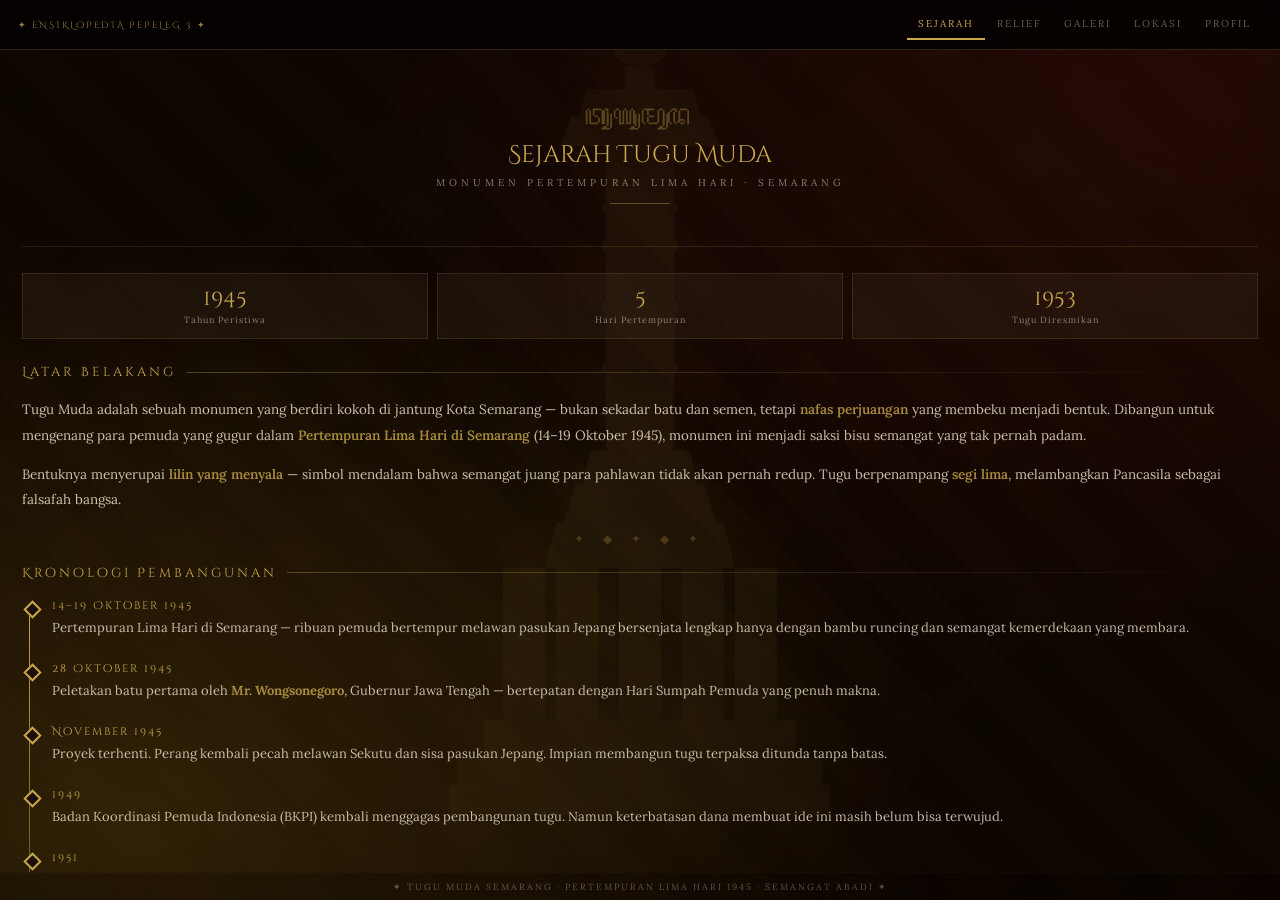
<file: index.html>
<!DOCTYPE html>
<html lang="id">
<head>
<meta charset="UTF-8">
<meta name="viewport" content="width=device-width, initial-scale=1.0">
<title>Sejarah — Tugu Muda Semarang</title>
<link rel="stylesheet" href="style.css">
</head>
<body>

<!-- TUGU MUDA SILHOUETTE BACKGROUND -->
<div id="bg">
  <svg class="tugu-silhouette" viewBox="0 0 200 520" xmlns="http://www.w3.org/2000/svg" fill="#C9A84C">
    <!-- API / Puncak -->
    <ellipse cx="100" cy="22" rx="8" ry="14"/>
    <path d="M92 30 Q88 20 84 14 Q89 22 94 28"/>
    <path d="M108 30 Q112 20 116 14 Q111 22 106 28"/>
    <!-- Kepala tugu -->
    <path d="M88 36 Q86 52 86 68 Q86 74 100 76 Q114 74 114 68 Q114 52 112 36 Z"/>
    <!-- Leher -->
    <rect x="92" y="76" width="16" height="12" rx="1"/>
    <!-- Bahu 1 (lebar) -->
    <path d="M72 88 L128 88 L132 102 L68 102 Z"/>
    <!-- Bahu 2 (lebih lebar) -->
    <path d="M64 102 L136 102 L142 118 L58 118 Z"/>
    <!-- Badan utama -->
    <rect x="82" y="118" width="36" height="160" rx="2"/>
    <!-- Ornamen horizontal badan -->
    <rect x="80" y="148" width="40" height="5" rx="1"/>
    <rect x="80" y="168" width="40" height="5" rx="1"/>
    <rect x="80" y="200" width="40" height="5" rx="1"/>
    <rect x="80" y="232" width="40" height="5" rx="1"/>
    <!-- Kaki / Pedestal 1 -->
    <path d="M74 278 L126 278 L130 296 L70 296 Z"/>
    <!-- Kaki / Pedestal 2 -->
    <path d="M66 296 L134 296 L140 316 L60 316 Z"/>
    <!-- Kaki / Pedestal 3 -->
    <path d="M56 316 L144 316 L150 340 L50 340 Z"/>
    <!-- Relief pilar 1 (kiri jauh) -->
    <rect x="28" y="340" width="22" height="80" rx="1"/>
    <rect x="29" y="355" width="20" height="3"/>
    <rect x="29" y="365" width="20" height="3"/>
    <rect x="29" y="375" width="20" height="3"/>
    <!-- Relief pilar 2 (kiri dekat) -->
    <rect x="56" y="340" width="22" height="80" rx="1"/>
    <rect x="57" y="355" width="20" height="3"/>
    <rect x="57" y="370" width="20" height="3"/>
    <!-- Pilar tengah -->
    <rect x="89" y="340" width="22" height="80" rx="1"/>
    <rect x="90" y="352" width="20" height="3"/>
    <rect x="90" y="365" width="20" height="3"/>
    <rect x="90" y="378" width="20" height="3"/>
    <!-- Relief pilar 4 (kanan dekat) -->
    <rect x="122" y="340" width="22" height="80" rx="1"/>
    <rect x="123" y="355" width="20" height="3"/>
    <rect x="123" y="370" width="20" height="3"/>
    <!-- Relief pilar 5 (kanan jauh) -->
    <rect x="150" y="340" width="22" height="80" rx="1"/>
    <rect x="151" y="355" width="20" height="3"/>
    <rect x="151" y="365" width="20" height="3"/>
    <rect x="151" y="375" width="20" height="3"/>
    <!-- Landasan utama -->
    <rect x="18" y="420" width="164" height="20" rx="2"/>
    <!-- Kolam -->
    <rect x="4" y="440" width="192" height="14" rx="3"/>
    <!-- Bambu runcing kecil (5 buah) -->
    <polygon points="38,440 40,400 42,440"/>
    <polygon points="65,440 67,408 69,440"/>
    <polygon points="99,440 101,396 103,440"/>
    <polygon points="131,440 133,408 135,440"/>
    <polygon points="158,440 160,400 162,440"/>
    <!-- Dasar / Tanah -->
    <rect x="0" y="454" width="200" height="16" rx="0"/>
    <!-- Taman melingkar kecil -->
    <ellipse cx="100" cy="464" rx="98" ry="6" opacity="0.5"/>
  </svg>
</div>
<div class="batik"></div>
<div id="page-transition"></div>

<div id="app">
<nav>
  <div class="nav-brand">✦ ENSIKLOPEDIA PEPELEG 3 ✦</div>
  <div class="nav-links">
    <button class="nbtn on" data-page="index.html" onclick="goPage('index.html')">SEJARAH</button>
    <button class="nbtn" data-page="relief.html" onclick="goPage('relief.html')">RELIEF</button>
    <button class="nbtn" data-page="galeri.html" onclick="goPage('galeri.html')">GALERI</button>
    <button class="nbtn" data-page="lokasi.html" onclick="goPage('lokasi.html')">LOKASI</button>
    <button class="nbtn" data-page="profil.html" onclick="goPage('profil.html')">PROFIL</button>
  </div>
</nav>

<div id="pages">
<div class="page">

  <div class="hero">
    <div class="hero-jv">ꦠꦸꦒꦸꦩꦸꦢ</div>
    <div class="hero-h">Sejarah Tugu Muda</div>
    <div class="hero-s">Monumen Pertempuran Lima Hari · Semarang</div>
    <div class="hline"></div>
  </div>

  <div class="facts">
    <div class="fcard"><span class="fnum">1945</span><span class="flbl">Tahun Peristiwa</span></div>
    <div class="fcard"><span class="fnum">5</span><span class="flbl">Hari Pertempuran</span></div>
    <div class="fcard"><span class="fnum">1953</span><span class="flbl">Tugu Diresmikan</span></div>
  </div>

  <div class="stitle">Latar Belakang</div>
  <p class="prose">Tugu Muda adalah sebuah monumen yang berdiri kokoh di jantung Kota Semarang — bukan sekadar batu dan semen, tetapi <strong>nafas perjuangan</strong> yang membeku menjadi bentuk. Dibangun untuk mengenang para pemuda yang gugur dalam <strong>Pertempuran Lima Hari di Semarang</strong> (14–19 Oktober 1945), monumen ini menjadi saksi bisu semangat yang tak pernah padam.</p>
  <p class="prose">Bentuknya menyerupai <strong>lilin yang menyala</strong> — simbol mendalam bahwa semangat juang para pahlawan tidak akan pernah redup. Tugu berpenampang <strong>segi lima</strong>, melambangkan Pancasila sebagai falsafah bangsa.</p>

  <div class="orn">✦ ◆ ✦ ◆ ✦</div>

  <div class="stitle">Kronologi Pembangunan</div>
  <div class="tl">
    <div class="tli">
      <div class="tldot"></div>
      <div class="tly">14–19 Oktober 1945</div>
      <div class="tlt">Pertempuran Lima Hari di Semarang — ribuan pemuda bertempur melawan pasukan Jepang bersenjata lengkap hanya dengan bambu runcing dan semangat kemerdekaan yang membara.</div>
    </div>
    <div class="tli">
      <div class="tldot"></div>
      <div class="tly">28 Oktober 1945</div>
      <div class="tlt">Peletakan batu pertama oleh <strong style="color:var(--gold)">Mr. Wongsonegoro</strong>, Gubernur Jawa Tengah — bertepatan dengan Hari Sumpah Pemuda yang penuh makna.</div>
    </div>
    <div class="tli">
      <div class="tldot"></div>
      <div class="tly">November 1945</div>
      <div class="tlt">Proyek terhenti. Perang kembali pecah melawan Sekutu dan sisa pasukan Jepang. Impian membangun tugu terpaksa ditunda tanpa batas.</div>
    </div>
    <div class="tli">
      <div class="tldot"></div>
      <div class="tly">1949</div>
      <div class="tlt">Badan Koordinasi Pemuda Indonesia (BKPI) kembali menggagas pembangunan tugu. Namun keterbatasan dana membuat ide ini masih belum bisa terwujud.</div>
    </div>
    <div class="tli">
      <div class="tldot"></div>
      <div class="tly">1951</div>
      <div class="tlt">Wali Kota <strong style="color:var(--gold)">Hadi Soebeno Sosro Wedoyo</strong> membentuk Panitia Tugu Muda. Lokasi dipindahkan ke bundaran depan Lawang Sewu — titik pertemuan Jl. Pemuda, Jl. Imam Bonjol, Jl. Dr. Sutomo, dan Jl. Pandanaran.</div>
    </div>
    <div class="tli">
      <div class="tldot"></div>
      <div class="tly">10 November 1951</div>
      <div class="tlt">Gubernur Jawa Tengah <strong style="color:var(--gold)">Boediono</strong> meletakkan batu pertama di lokasi baru. Pembangunan resmi dimulai.</div>
    </div>
    <div class="tli">
      <div class="tldot lit"></div>
      <div class="tly">20 Mei 1953</div>
      <div class="tlt">Tugu Muda resmi diresmikan oleh Presiden <strong style="color:var(--gold)">Ir. Soekarno</strong>. Tugu berpenampang segi lima dengan tiga bagian — landasan, badan, dan kepala — akhirnya berdiri megah menjadi kebanggaan Kota Semarang.</div>
    </div>
  </div>

  <div class="orn">◆ ✦ ◆</div>

  <div class="stitle">Arsitektur & Makna</div>
  <p class="prose">Tugu ini terdiri dari tiga bagian utama: <strong>landasan</strong> dengan lima sangga pilar berukir relief, <strong>badan</strong> tugu yang menjulang, dan <strong>kepala</strong> berbentuk nyala api. Di sekelilingnya terdapat kolam hias, taman kota, air mancur, dan <strong>5 replika bambu runcing</strong> — simbol lima hari perlawanan heroik.</p>

</div>
</div>
<footer>✦ TUGU MUDA SEMARANG · PERTEMPURAN LIMA HARI 1945 · SEMANGAT ABADI ✦</footer>
</div>

<script src="script.js"></script>
</body>
</html>
</file>
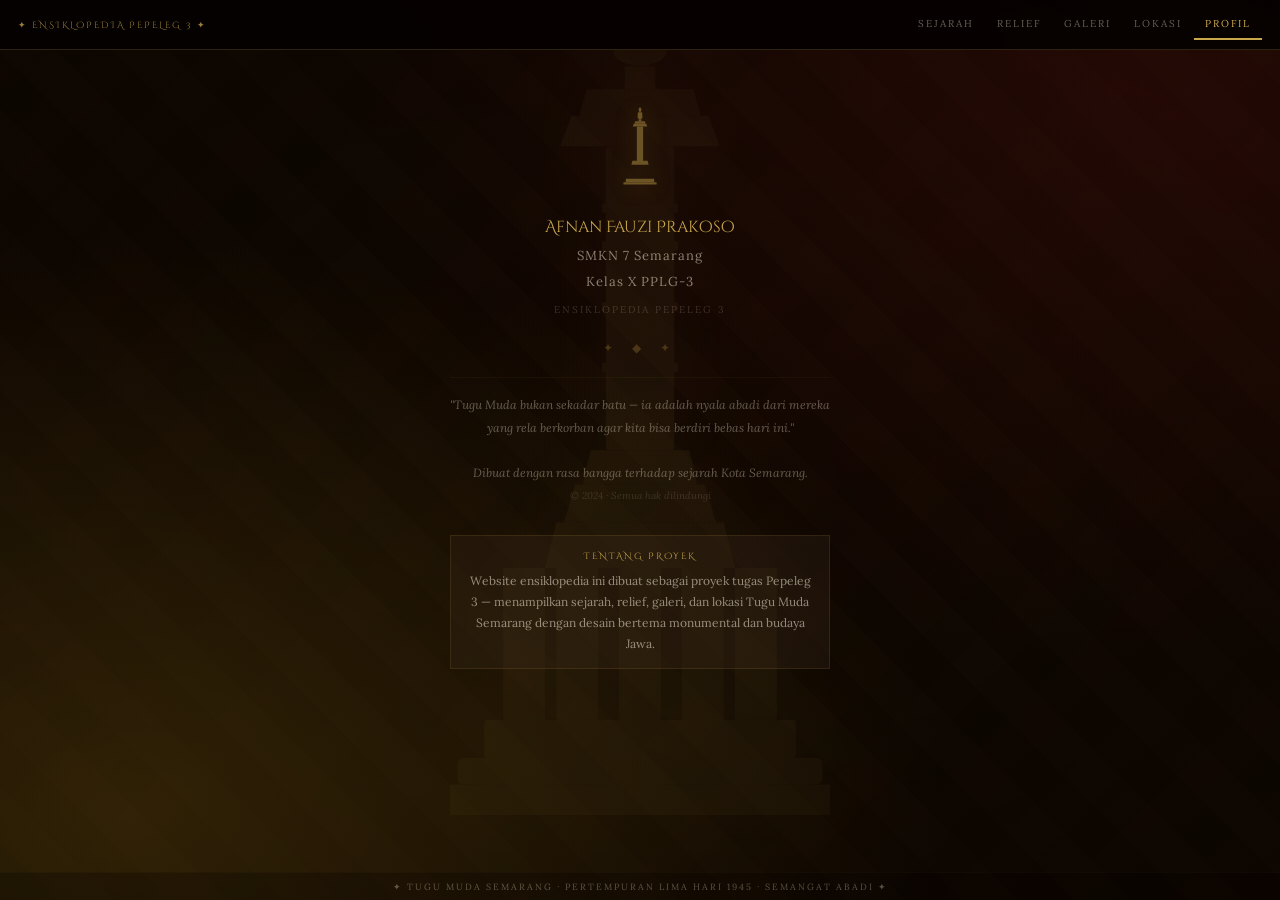
<file: profil.html>
<!DOCTYPE html>
<html lang="id">
<head>
<meta charset="UTF-8">
<meta name="viewport" content="width=device-width, initial-scale=1.0">
<title>Profil — Tugu Muda Semarang</title>
<link rel="stylesheet" href="style.css">
</head>
<body>

<div id="bg">
  <svg class="tugu-silhouette" viewBox="0 0 200 520" xmlns="http://www.w3.org/2000/svg" fill="#C9A84C">
    <ellipse cx="100" cy="22" rx="8" ry="14"/>
    <path d="M92 30 Q88 20 84 14 Q89 22 94 28"/>
    <path d="M108 30 Q112 20 116 14 Q111 22 106 28"/>
    <path d="M88 36 Q86 52 86 68 Q86 74 100 76 Q114 74 114 68 Q114 52 112 36 Z"/>
    <rect x="92" y="76" width="16" height="12" rx="1"/>
    <path d="M72 88 L128 88 L132 102 L68 102 Z"/>
    <path d="M64 102 L136 102 L142 118 L58 118 Z"/>
    <rect x="82" y="118" width="36" height="160" rx="2"/>
    <rect x="80" y="148" width="40" height="5" rx="1"/>
    <rect x="80" y="168" width="40" height="5" rx="1"/>
    <rect x="80" y="200" width="40" height="5" rx="1"/>
    <rect x="80" y="232" width="40" height="5" rx="1"/>
    <path d="M74 278 L126 278 L130 296 L70 296 Z"/>
    <path d="M66 296 L134 296 L140 316 L60 316 Z"/>
    <path d="M56 316 L144 316 L150 340 L50 340 Z"/>
    <rect x="28" y="340" width="22" height="80" rx="1"/>
    <rect x="29" y="355" width="20" height="3"/>
    <rect x="29" y="365" width="20" height="3"/>
    <rect x="29" y="375" width="20" height="3"/>
    <rect x="56" y="340" width="22" height="80" rx="1"/>
    <rect x="57" y="355" width="20" height="3"/>
    <rect x="57" y="370" width="20" height="3"/>
    <rect x="89" y="340" width="22" height="80" rx="1"/>
    <rect x="90" y="352" width="20" height="3"/>
    <rect x="90" y="365" width="20" height="3"/>
    <rect x="90" y="378" width="20" height="3"/>
    <rect x="122" y="340" width="22" height="80" rx="1"/>
    <rect x="123" y="355" width="20" height="3"/>
    <rect x="123" y="370" width="20" height="3"/>
    <rect x="150" y="340" width="22" height="80" rx="1"/>
    <rect x="151" y="355" width="20" height="3"/>
    <rect x="151" y="365" width="20" height="3"/>
    <rect x="151" y="375" width="20" height="3"/>
    <rect x="18" y="420" width="164" height="20" rx="2"/>
    <rect x="4" y="440" width="192" height="14" rx="3"/>
    <polygon points="38,440 40,400 42,440"/>
    <polygon points="65,440 67,408 69,440"/>
    <polygon points="99,440 101,396 103,440"/>
    <polygon points="131,440 133,408 135,440"/>
    <polygon points="158,440 160,400 162,440"/>
    <rect x="0" y="454" width="200" height="16" rx="0"/>
    <ellipse cx="100" cy="464" rx="98" ry="6" opacity="0.5"/>
  </svg>
</div>
<div class="batik"></div>
<div id="page-transition"></div>

<div id="app">
<nav>
  <div class="nav-brand">✦ ENSIKLOPEDIA PEPELEG 3 ✦</div>
  <div class="nav-links">
    <button class="nbtn" data-page="index.html" onclick="goPage('index.html')">SEJARAH</button>
    <button class="nbtn" data-page="relief.html" onclick="goPage('relief.html')">RELIEF</button>
    <button class="nbtn" data-page="galeri.html" onclick="goPage('galeri.html')">GALERI</button>
    <button class="nbtn" data-page="lokasi.html" onclick="goPage('lokasi.html')">LOKASI</button>
    <button class="nbtn on" data-page="profil.html" onclick="goPage('profil.html')">PROFIL</button>
  </div>
</nav>

<div id="pages">
<div class="page">

  <div class="pbox">
    <!-- Ikon tugu kecil dekoratif -->
    <svg width="60" height="90" viewBox="0 0 200 520" xmlns="http://www.w3.org/2000/svg" fill="#C9A84C" style="margin:0 auto 20px;display:block;opacity:0.45;filter:drop-shadow(0 0 12px rgba(201,168,76,0.5))">
      <ellipse cx="100" cy="22" rx="8" ry="14"/>
      <path d="M88 36 Q86 52 86 68 Q86 74 100 76 Q114 74 114 68 Q114 52 112 36 Z"/>
      <rect x="92" y="76" width="16" height="12" rx="1"/>
      <path d="M72 88 L128 88 L132 102 L68 102 Z"/>
      <path d="M64 102 L136 102 L142 118 L58 118 Z"/>
      <rect x="82" y="118" width="36" height="200" rx="2"/>
      <path d="M56 316 L144 316 L150 340 L50 340 Z"/>
      <rect x="18" y="420" width="164" height="20" rx="2"/>
      <rect x="4" y="440" width="192" height="14" rx="3"/>
    </svg>

    <div class="pname">Afnan Fauzi Prakoso</div>
    <div class="pinfo">
      <div>SMKN 7 Semarang</div>
      <div>Kelas X PPLG-3</div>
      <div style="margin-top:5px;opacity:.35;font-size:10px;letter-spacing:2px">ENSIKLOPEDIA PEPELEG 3</div>
    </div>

    <div class="orn" style="margin:20px 0 0">✦ ◆ ✦</div>

    <div class="pquote">
      "Tugu Muda bukan sekadar batu — ia adalah nyala abadi dari mereka yang rela berkorban agar kita bisa berdiri bebas hari ini."
      <br><br>
      Dibuat dengan rasa bangga terhadap sejarah Kota Semarang.<br>
      <span style="opacity:.4;font-size:10px">© 2024 · Semua hak dilindungi</span>
    </div>

    <div style="margin-top:28px;padding:14px;background:rgba(61,43,31,.28);border:1px solid rgba(201,168,76,.12)">
      <p style="color:var(--gold);font-family:'Cinzel Decorative',serif;font-size:9px;letter-spacing:2px;margin-bottom:8px">TENTANG PROYEK</p>
      <p style="color:var(--cream);font-size:12px;opacity:.55;line-height:1.75">
        Website ensiklopedia ini dibuat sebagai proyek tugas Pepeleg 3 — menampilkan sejarah, relief, galeri, dan lokasi Tugu Muda Semarang dengan desain bertema monumental dan budaya Jawa.
      </p>
    </div>

  </div>

</div>
</div>
<footer>✦ TUGU MUDA SEMARANG · PERTEMPURAN LIMA HARI 1945 · SEMANGAT ABADI ✦</footer>
</div>

<script src="script.js"></script>
</body>
</html>
</file>
<file: style.css>
@import url('https://fonts.googleapis.com/css2?family=Cinzel+Decorative:wght@400;700&family=Lora:ital,wght@0,400;0,600;1,400&display=swap');

*{margin:0;padding:0;box-sizing:border-box}
:root{
  --gold:#C9A84C;--darkgold:#8B6914;--cream:#F5EDD6;
  --brown:#3D2B1F;--darkbrown:#1A0F0A;--red:#8B1A1A;--ink:#0d0600;
}
html,body{width:100%;height:100%;overflow:hidden;background:var(--ink);font-family:'Lora',Georgia,serif}

/* ═══════════════════════════════════════════
   TUGU MUDA BACKGROUND SILHOUETTE
   ═══════════════════════════════════════════ */
#bg{
  position:fixed;inset:0;pointer-events:none;z-index:0;overflow:hidden;
  display:flex;align-items:flex-end;justify-content:center;
}
.tugu-silhouette{
  width:min(380px, 55vw);
  height:auto;
  opacity:0.07;
  filter:drop-shadow(0 0 40px rgba(201,168,76,0.5));
  animation:tuguGlow 6s ease-in-out infinite;
  transform-origin:bottom center;
  margin-bottom: -10px;
}
@keyframes tuguGlow{
  0%,100%{opacity:0.07;filter:drop-shadow(0 0 30px rgba(201,168,76,0.3))}
  50%{opacity:0.11;filter:drop-shadow(0 0 55px rgba(201,168,76,0.6))}
}

/* Batik overlay */
.batik{
  position:fixed;inset:0;
  background:
    radial-gradient(ellipse at 10% 90%,rgba(139,105,20,.28) 0%,transparent 50%),
    radial-gradient(ellipse at 90% 10%,rgba(139,26,26,.18) 0%,transparent 50%),
    radial-gradient(ellipse at 50% 50%,rgba(18,8,0,0) 0%,rgba(13,6,0,0.55) 100%),
    repeating-linear-gradient(45deg,transparent,transparent 40px,rgba(201,168,76,.016) 40px,rgba(201,168,76,.016) 80px),
    repeating-linear-gradient(-45deg,transparent,transparent 40px,rgba(139,26,26,.01) 40px,rgba(139,26,26,.01) 80px);
  pointer-events:none;z-index:1
}

/* ═══════════════════════════════════════════
   APP SHELL
   ═══════════════════════════════════════════ */
#app{
  position:relative;z-index:10;width:100%;height:100vh;
  display:flex;flex-direction:column;
  opacity:0;animation:appFadeIn 0.8s ease forwards 0.1s;
}
@keyframes appFadeIn{to{opacity:1}}

/* ═══════════════════════════════════════════
   NAV
   ═══════════════════════════════════════════ */
nav{
  background:rgba(6,2,0,.94);
  border-bottom:1px solid rgba(201,168,76,.2);
  padding:0 18px;
  display:flex;align-items:center;justify-content:space-between;
  height:50px;flex-shrink:0;
  backdrop-filter:blur(16px);
}
.nav-brand{font-family:'Cinzel Decorative',serif;color:var(--gold);font-size:9px;letter-spacing:2px;opacity:.75}
.nav-links{display:flex;gap:1px}
.nbtn{
  background:none;border:none;border-bottom:2px solid transparent;
  color:rgba(245,237,214,.4);font-family:'Lora',serif;font-size:10px;
  letter-spacing:2px;padding:8px 11px;cursor:pointer;transition:all .3s;text-transform:uppercase
}
.nbtn:hover{color:var(--gold)}
.nbtn.on{color:var(--gold);border-bottom-color:var(--gold)}

/* ═══════════════════════════════════════════
   PAGES — SMOOTH PAGE TRANSITIONS
   ═══════════════════════════════════════════ */
#pages{flex:1;overflow:hidden;position:relative}
.page{
  position:absolute;inset:0;overflow-y:auto;
  padding:28px 22px 44px;
  opacity:0;
  transform:translateY(18px);
  transition:opacity 0.5s cubic-bezier(.4,0,.2,1), transform 0.5s cubic-bezier(.4,0,.2,1);
  pointer-events:none;
  scrollbar-width:thin;scrollbar-color:var(--darkgold) transparent;
  will-change:opacity,transform;
}
.page::-webkit-scrollbar{width:3px}
.page::-webkit-scrollbar-thumb{background:var(--darkgold)}
.page.on{
  opacity:1;
  transform:translateY(0);
  pointer-events:all;
}
/* Page masuk dari kanan saat navigasi */
.page.slide-from-right{transform:translateX(28px);opacity:0}
.page.slide-from-left{transform:translateX(-28px);opacity:0}

/* ═══════════════════════════════════════════
   PAGE TRANSITION OVERLAY
   ═══════════════════════════════════════════ */
#page-transition{
  position:fixed;inset:0;z-index:200;
  background:rgba(13,6,0,0.0);
  pointer-events:none;
  transition:background 0.22s ease;
}
#page-transition.flash{background:rgba(13,6,0,0.35)}

/* ═══════════════════════════════════════════
   HERO
   ═══════════════════════════════════════════ */
.hero{text-align:center;padding:20px 0 28px;border-bottom:1px solid rgba(201,168,76,.15);margin-bottom:26px}
.hero-jv{font-size:28px;color:var(--gold);opacity:.35;margin-bottom:6px}
.hero-h{font-family:'Cinzel Decorative',serif;color:var(--gold);font-size:24px;line-height:1.25;margin-bottom:6px}
.hero-s{color:var(--cream);opacity:.5;font-size:10px;letter-spacing:4px;text-transform:uppercase}
.hline{width:60px;height:1px;background:var(--gold);margin:14px auto;opacity:.4}

/* ═══════════════════════════════════════════
   FACT CARDS
   ═══════════════════════════════════════════ */
.facts{display:grid;grid-template-columns:repeat(3,1fr);gap:9px;margin-bottom:24px}
.fcard{background:rgba(61,43,31,.3);border:1px solid rgba(201,168,76,.15);padding:13px;text-align:center}
.fnum{font-family:'Cinzel Decorative',serif;color:var(--gold);font-size:22px;display:block;line-height:1.1}
.flbl{color:var(--cream);opacity:.5;font-size:9px;letter-spacing:1px;margin-top:3px;display:block}

/* ═══════════════════════════════════════════
   SECTION TITLE
   ═══════════════════════════════════════════ */
.stitle{
  font-family:'Cinzel Decorative',serif;color:var(--gold);
  font-size:13px;letter-spacing:3px;margin-bottom:16px;
  display:flex;align-items:center;gap:10px
}
.stitle::after{content:'';flex:1;height:1px;background:linear-gradient(to right,rgba(201,168,76,.35),transparent)}

/* ═══════════════════════════════════════════
   PROSE
   ═══════════════════════════════════════════ */
.prose{color:var(--cream);font-size:13.5px;line-height:1.88;opacity:.8;margin-bottom:14px}
.prose strong{color:var(--gold);font-weight:600;opacity:1}

/* ═══════════════════════════════════════════
   ORNAMENT
   ═══════════════════════════════════════════ */
.orn{text-align:center;color:var(--gold);opacity:.25;letter-spacing:8px;font-size:12px;margin:18px 0}

/* ═══════════════════════════════════════════
   TIMELINE
   ═══════════════════════════════════════════ */
.tl{position:relative;padding-left:30px}
.tl::before{content:'';position:absolute;left:7px;top:6px;bottom:6px;width:1px;background:linear-gradient(to bottom,var(--gold),transparent)}
.tli{position:relative;margin-bottom:22px}
.tldot{position:absolute;left:-26px;top:5px;width:13px;height:13px;border:2px solid var(--gold);background:var(--darkbrown);transform:rotate(45deg)}
.tldot.lit{background:var(--gold)}
.tly{font-family:'Cinzel Decorative',serif;color:var(--gold);font-size:11px;letter-spacing:2px;margin-bottom:3px}
.tlt{color:var(--cream);font-size:13px;line-height:1.78;opacity:.78}

/* ═══════════════════════════════════════════
   RELIEF
   ═══════════════════════════════════════════ */
.rgrid{display:grid;grid-template-columns:1fr 1fr;gap:10px;margin-bottom:22px}
.rcard{
  background:rgba(61,43,31,.35);border:1px solid rgba(201,168,76,.15);
  padding:15px;cursor:pointer;transition:all .3s;position:relative;overflow:hidden
}
.rcard::after{content:'▾';position:absolute;right:12px;top:12px;color:var(--gold);opacity:.35;font-size:13px;transition:transform .3s}
.rcard.open::after{transform:rotate(180deg)}
.rcard:hover{border-color:rgba(201,168,76,.4);background:rgba(61,43,31,.52)}
.rnum{font-family:'Cinzel Decorative',serif;color:var(--gold);font-size:20px;opacity:.25;line-height:1;margin-bottom:4px}
.rname{font-family:'Lora',serif;font-weight:600;color:var(--cream);font-size:13px;margin-bottom:0}
.rdesc{font-family:'Lora',serif;font-size:12px;color:var(--cream);opacity:.62;line-height:1.72;margin-top:10px;display:none;border-top:1px solid rgba(201,168,76,.12);padding-top:10px}
.rcard.open .rdesc{display:block}
.rcard.full{grid-column:1/-1}
.rimg{width:100%;aspect-ratio:16/7;background:rgba(61,43,31,.5);border:1px dashed rgba(201,168,76,.2);display:flex;align-items:center;justify-content:center;margin-bottom:12px;font-size:10px;color:var(--gold);opacity:.4;letter-spacing:2px;font-family:'Cinzel Decorative',serif}
.rimg img{width:100%;height:100%;object-fit:cover;opacity:.75}

/* ═══════════════════════════════════════════
   GALLERY
   ═══════════════════════════════════════════ */
.gtabs{display:flex;gap:6px;margin-bottom:16px;flex-wrap:wrap}
.gtab{
  background:none;border:1px solid rgba(201,168,76,.22);
  color:rgba(245,237,214,.4);font-family:'Lora',serif;font-size:10px;
  letter-spacing:1px;padding:6px 14px;cursor:pointer;transition:all .3s
}
.gtab.on,.gtab:hover{background:rgba(201,168,76,.1);border-color:var(--gold);color:var(--gold)}
.ggrid{display:grid;grid-template-columns:repeat(3,1fr);gap:8px;margin-bottom:11px}
.gi{
  aspect-ratio:4/3;background:rgba(61,43,31,.4);border:1px solid rgba(201,168,76,.12);
  display:flex;flex-direction:column;align-items:center;justify-content:center;
  cursor:pointer;transition:all .3s;padding:10px;text-align:center;overflow:hidden;position:relative
}
.gi img{position:absolute;inset:0;width:100%;height:100%;object-fit:cover;opacity:.55;transition:opacity .3s}
.gi:hover img{opacity:.75}
.gi:hover{border-color:rgba(201,168,76,.45);background:rgba(61,43,31,.65)}
.gi-overlay{position:relative;z-index:1;text-align:center;background:rgba(0,0,0,.35);padding:4px 8px;border-radius:2px}
.gico{font-size:24px;margin-bottom:4px;opacity:.4}
.glbl{color:var(--cream);opacity:.4;font-size:9px;letter-spacing:1px;line-height:1.5}
.gnote{
  font-family:'Lora',serif;font-style:italic;color:var(--cream);opacity:.42;
  font-size:11px;text-align:center;min-height:44px;transition:all .3s;padding:8px;
  border-top:1px solid rgba(201,168,76,.1);margin-top:4px
}

/* ═══════════════════════════════════════════
   LOKASI
   ═══════════════════════════════════════════ */
.lbox{background:rgba(61,43,31,.32);border:1px solid rgba(201,168,76,.15);padding:16px;margin-bottom:13px}
.lname{font-family:'Cinzel Decorative',serif;color:var(--gold);font-size:11px;margin-bottom:5px}
.ldesc{color:var(--cream);font-size:12.5px;opacity:.7;line-height:1.65}
.jlist{list-style:none;margin:9px 0}
.jlist li{color:var(--cream);font-size:12.5px;opacity:.65;padding:5px 0;border-bottom:1px solid rgba(201,168,76,.07);display:flex;align-items:center;gap:7px}
.jlist li::before{content:'◆';color:var(--gold);font-size:7px;opacity:.45}

/* MAP */
.map-wrap{
  width:100%;aspect-ratio:16/9;border:1px solid rgba(201,168,76,.2);
  margin-bottom:16px;overflow:hidden;position:relative;background:#0a0500;
}
.map-wrap iframe{width:100%;height:100%;border:none;filter:grayscale(.4) sepia(.2) brightness(.85);opacity:.9}
.map-label{
  position:absolute;top:10px;left:10px;z-index:1;
  background:rgba(18,8,0,.8);border:1px solid rgba(201,168,76,.3);
  color:var(--gold);font-family:'Cinzel Decorative',serif;font-size:9px;
  letter-spacing:2px;padding:5px 12px;pointer-events:none;
}

/* ═══════════════════════════════════════════
   BANGUNAN IKONIK — Photo Frame Grid
   ═══════════════════════════════════════════ */
.bgrid{display:grid;grid-template-columns:1fr 1fr;gap:10px;margin-top:14px}

.bcard{
  background:rgba(30,16,8,.55);
  border:1px solid rgba(201,168,76,.18);
  overflow:hidden;
  position:relative;
  transition:border-color .3s, transform .3s;
}
.bcard:hover{border-color:rgba(201,168,76,.5);transform:translateY(-2px)}

/* Bingkai foto — bisa diisi atau kosong */
.bcard-frame{
  width:100%;
  aspect-ratio:4/3;
  position:relative;
  overflow:hidden;
  background:rgba(20,10,4,.8);
  border-bottom:1px solid rgba(201,168,76,.12);
}
.bcard-frame img{
  width:100%;height:100%;
  object-fit:cover;
  opacity:.72;
  transition:opacity .35s, transform .35s;
  display:block;
}
.bcard:hover .bcard-frame img{opacity:.9;transform:scale(1.04)}

/* Placeholder ketika foto belum diisi */
.bcard-frame .frame-placeholder{
  position:absolute;inset:0;
  display:flex;flex-direction:column;align-items:center;justify-content:center;
  gap:6px;
  color:var(--gold);
  opacity:.25;
  font-family:'Cinzel Decorative',serif;
  font-size:9px;
  letter-spacing:2px;
  text-align:center;
  padding:12px;
}
.bcard-frame .frame-placeholder .ph-icon{font-size:22px;opacity:.6}
/* Tampilkan placeholder hanya jika img kosong (src="") */
.bcard-frame img[src=""]{display:none}
.bcard-frame img[src=""] ~ .frame-placeholder{display:flex}
/* Sembunyikan placeholder jika img sudah ada src */
.bcard-frame img:not([src=""]) ~ .frame-placeholder{display:none}

/* Corner ornament di bingkai */
.bcard-frame::before,
.bcard-frame::after{
  content:'';
  position:absolute;
  width:14px;height:14px;
  border-color:rgba(201,168,76,.4);
  border-style:solid;
  z-index:2;
  pointer-events:none;
}
.bcard-frame::before{top:6px;left:6px;border-width:1px 0 0 1px}
.bcard-frame::after{bottom:6px;right:6px;border-width:0 1px 1px 0}

.bcard-info{padding:10px 12px 11px}
.btitle{font-family:'Lora',serif;font-weight:600;color:var(--gold);font-size:12px;margin-bottom:2px}
.bsub{color:var(--cream);font-size:11px;opacity:.46;line-height:1.45}

/* ═══════════════════════════════════════════
   PROFIL
   ═══════════════════════════════════════════ */
.pbox{max-width:380px;margin:0 auto;text-align:center;padding:28px 0}
.pname{font-family:'Cinzel Decorative',serif;color:var(--gold);font-size:16px;margin-bottom:5px}
.pinfo{color:var(--cream);opacity:.52;font-size:13px;line-height:2;letter-spacing:1px}
.pquote{
  font-family:'Lora',serif;font-style:italic;color:var(--cream);opacity:.36;
  font-size:12px;margin-top:22px;line-height:1.88;
  border-top:1px solid rgba(201,168,76,.15);padding-top:16px
}

/* ═══════════════════════════════════════════
   FOOTER
   ═══════════════════════════════════════════ */
footer{
  background:rgba(5,1,0,.82);border-top:1px solid rgba(201,168,76,.1);
  padding:8px 20px;text-align:center;
  color:var(--cream);opacity:.3;font-size:9px;letter-spacing:2px;flex-shrink:0
}

/* ═══════════════════════════════════════════
   CONTENT ANIMATION (stagger on page load)
   ═══════════════════════════════════════════ */
@keyframes fadeUp{
  from{opacity:0;transform:translateY(14px)}
  to{opacity:1;transform:translateY(0)}
}
.page.on .hero{animation:fadeUp .5s ease both .05s}
.page.on .facts{animation:fadeUp .5s ease both .12s}
.page.on .stitle:first-of-type{animation:fadeUp .5s ease both .18s}
.page.on .tl{animation:fadeUp .5s ease both .22s}
.page.on .bgrid{animation:fadeUp .5s ease both .25s}
.page.on .rgrid{animation:fadeUp .5s ease both .2s}
.page.on .ggrid{animation:fadeUp .5s ease both .18s}
.page.on .pbox{animation:fadeUp .5s ease both .1s}
.page.on .lbox{animation:fadeUp .5s ease both .1s}
</file>
